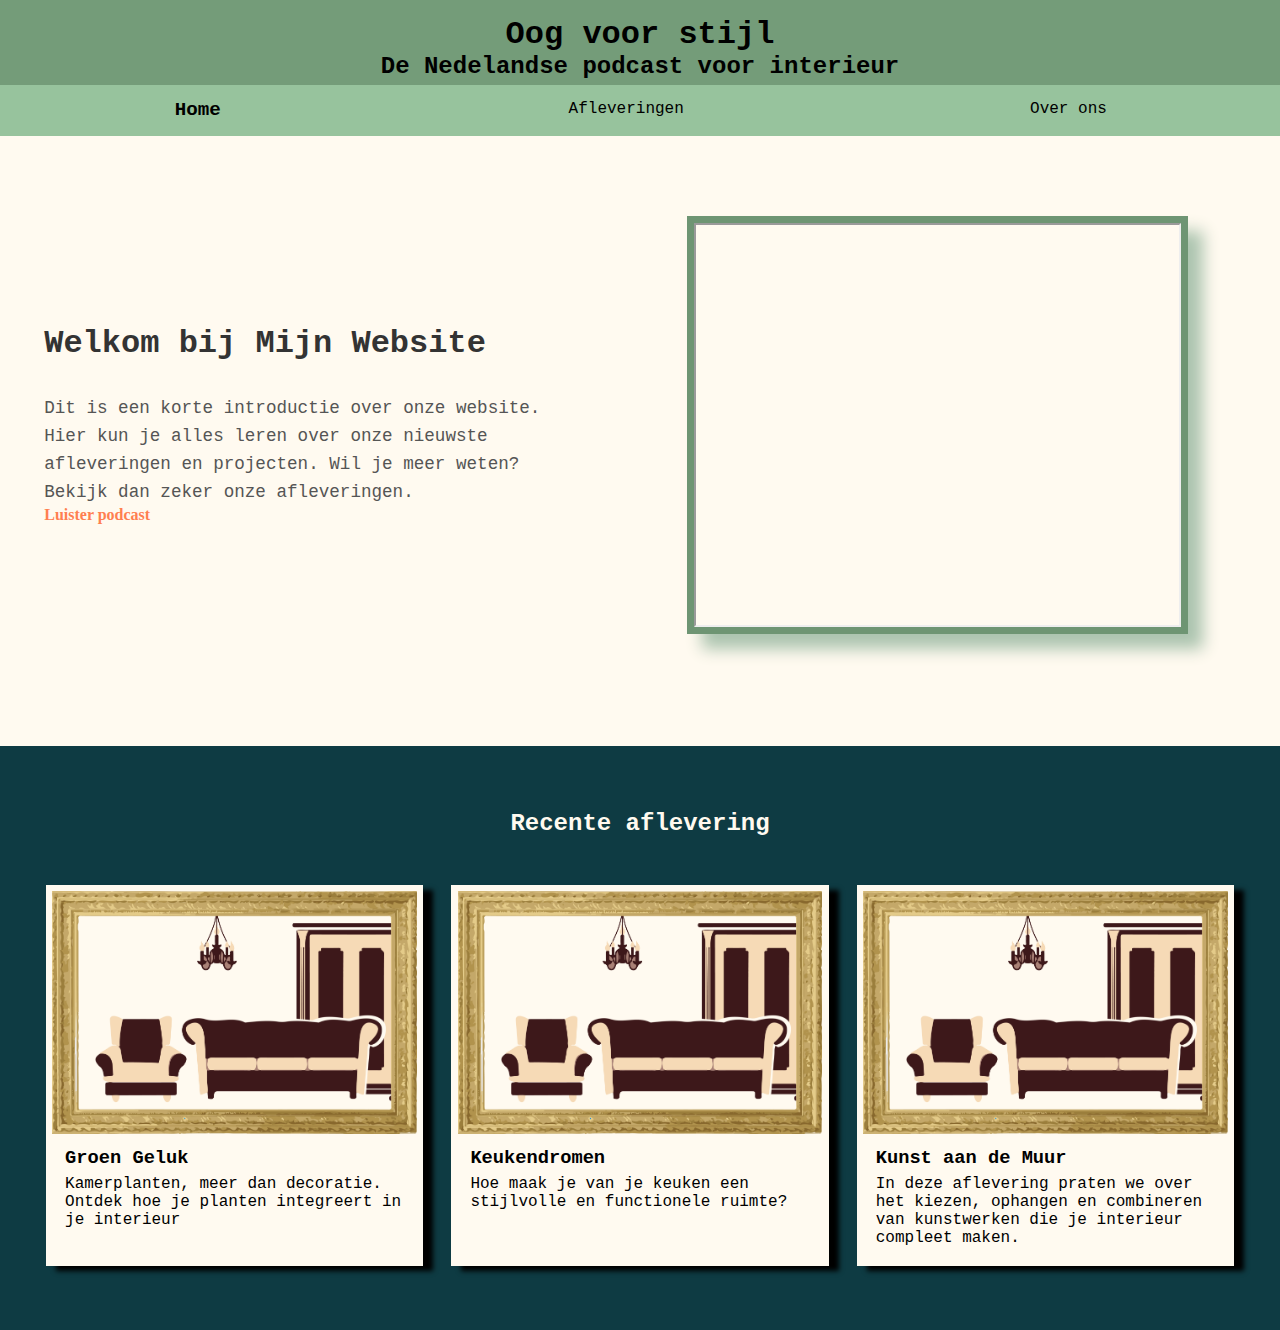
<file: index.html>
<!DOCTYPE html>
<html lang="en">

<head>
    <meta charset="UTF-8">
    <meta name="viewport" content="width=device-width, initial-scale=1.0">
    <title>home</title>
    <link rel="stylesheet" href="css/styles.css">
</head>

<body>


    <header>
        <h1>Oog voor stijl</h1>
        <h2>De Nedelandse podcast voor interieur</h2>
        <nav>
            <ul>
                <li>
                    <a class="huidigepagina" href="index.html">Home</a>
                </li>

                <li>
                    <a href="afleveringen.html">Afleveringen</a>
                </li>

                <li>
                    <a href="over_ons.html">Over ons</a>
                </li>
            </ul>
        </nav>
    </header>

    <main>
        <div>
            <article>
                <h2>Welkom bij Mijn Website</h2>
                <p>
                    Dit is een korte introductie over onze website. Hier kun je alles leren over onze nieuwste
                    afleveringen en projecten.
                    Wil je meer weten? Bekijk dan zeker onze afleveringen.
                </p>
                <a href="https://open.spotify.com/">Luister podcast</a>
            </article>
            <div id="frontvideo">
                <iframe width="100%" height="400" src="https://www.youtube.com/embed/NivYT_ewJlE" title="Interview Domani" allow="accelerometer; autoplay; clipboard-write; encrypted-media; gyroscope; picture-in-picture; web-share" referrerpolicy="strict-origin-when-cross-origin" allowfullscreen></iframe>            </div>
        </div>
        <section>
            <h2>Recente aflevering</h2>
            <div>
                <article>
                    <img src="images/uitgelichte_aflevering.png" alt="foto">
                    <div>
                        <h3>Groen Geluk</h3>
                        <p>Kamerplanten, meer dan decoratie. Ontdek hoe je planten integreert in je interieur</p>
                    </div>
                </article>
                <article>
                    <img src="images/uitgelichte_aflevering.png" alt="foto">
                    <div>
                        <h3>Keukendromen</h3>
                        <p>Hoe maak je van je keuken een stijlvolle en functionele ruimte?</p>
                    </div>
                </article>
                <article>
                    <img src="images/uitgelichte_aflevering.png" alt="foto">
                    <div>
                        <h3>Kunst aan de Muur</h3>
                        <p> 
                            In deze aflevering praten we over het kiezen, 
                            ophangen en combineren van kunstwerken die je interieur compleet maken.
                        </p>
                    </div>
                </article>
            </div>
        </section>
    </main>

    <footer>
    </footer>
</body>








</html>
</file>
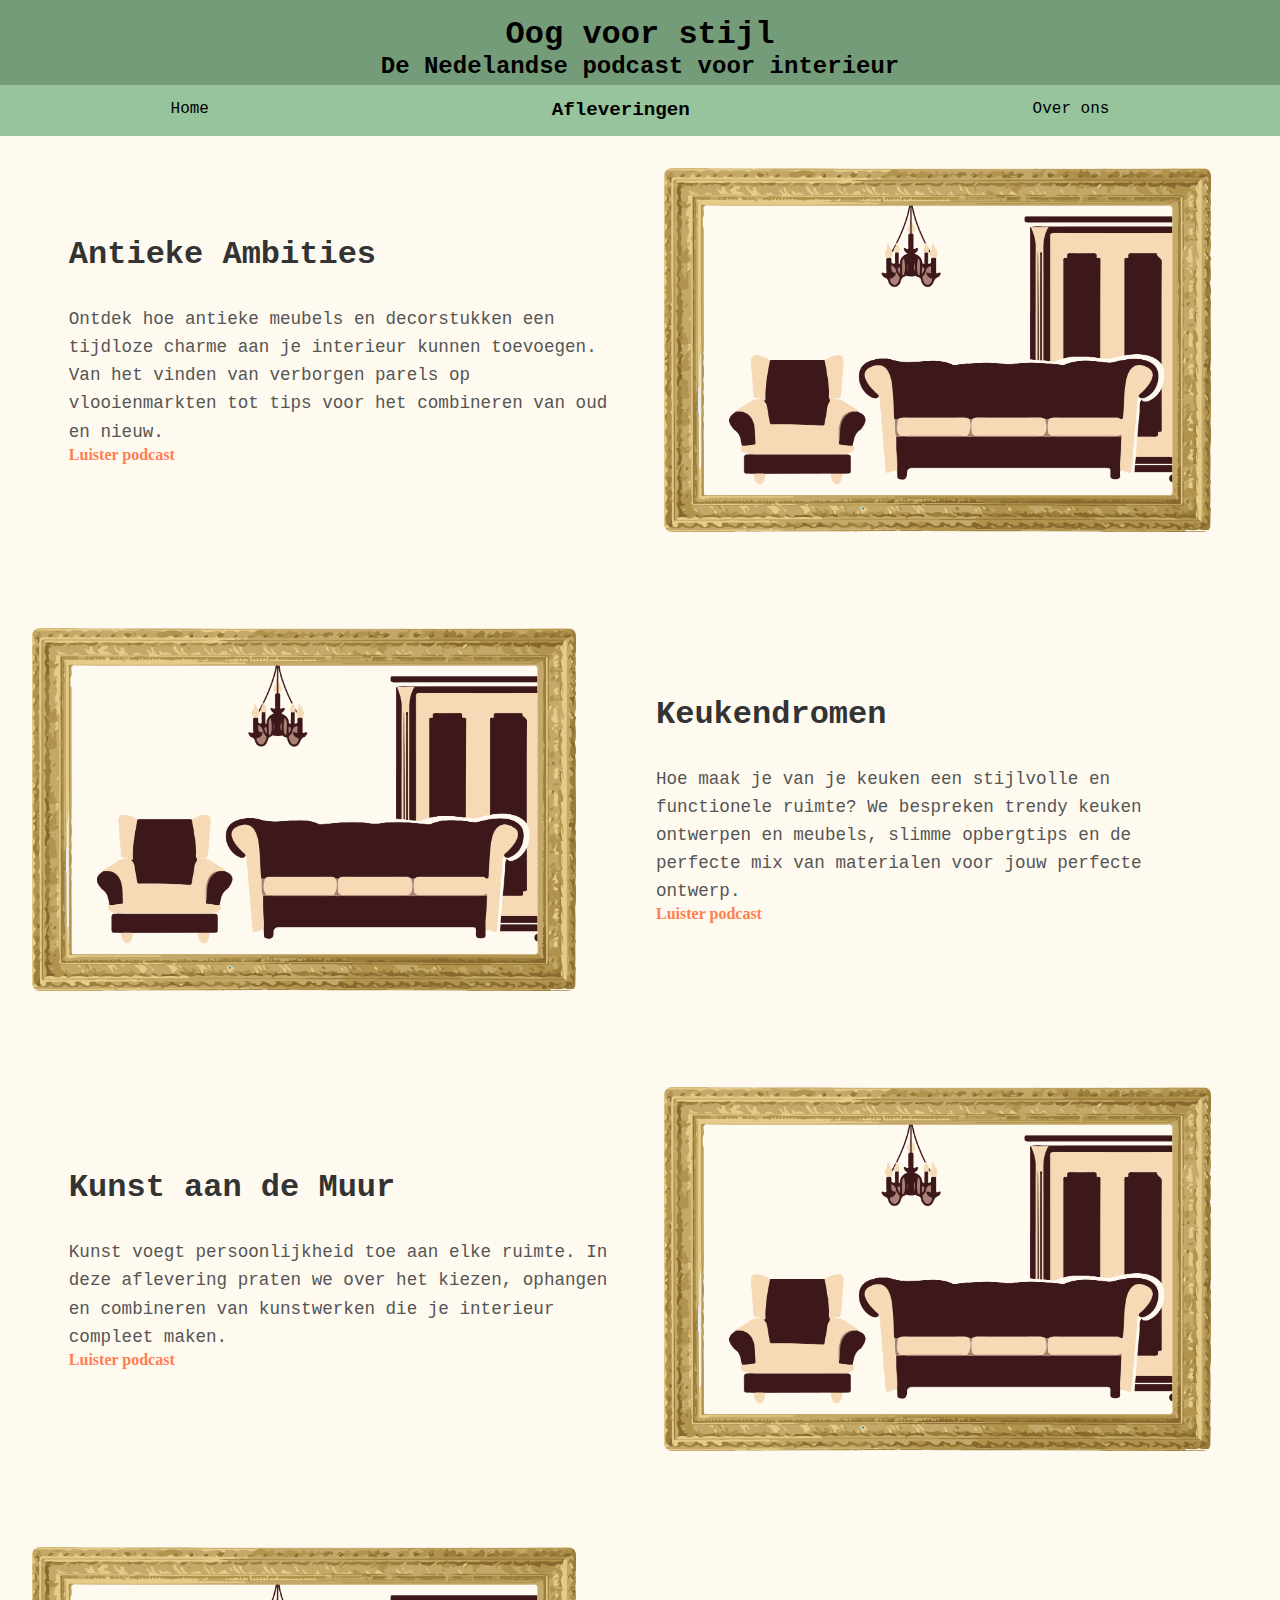
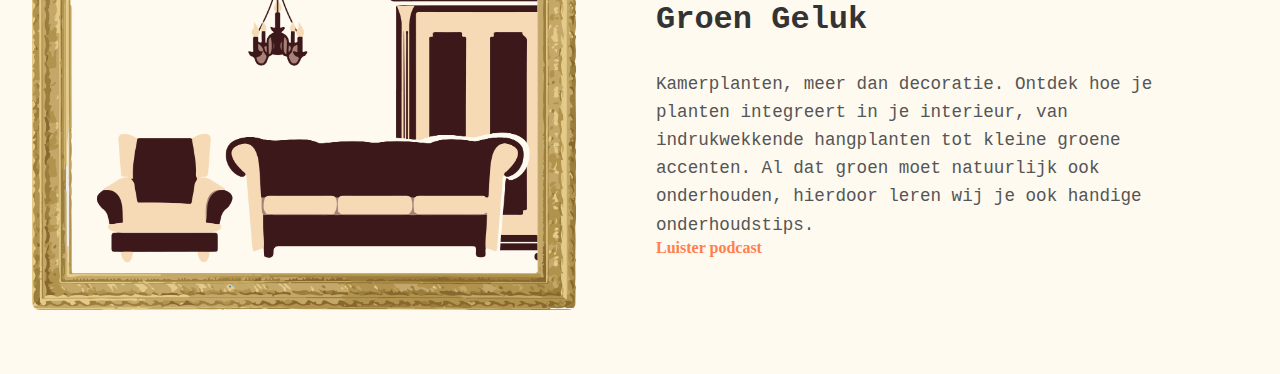
<file: afleveringen.html>
<!DOCTYPE html>
<html lang="en">
<head>
    <meta charset="UTF-8">
    <meta name="viewport" content="width=device-width, initial-scale=1.0">
    <title>Afleveringen</title>
    <link rel="stylesheet" href="css/styles.css">
</head>
<body>
    
    
    <header>
        <h1>Oog voor stijl</h1>     
        <h2>De Nedelandse podcast voor interieur</h2>
        <nav>
            <ul>
                <li>    
                    <a href="index.html">Home</a>
                </li>
                <li>
                    <a class="huidigepagina" href="afleveringen.html">Afleveringen</a>
                </li>
                <li>
                    <a href="over_ons.html">Over ons</a>
                </li>
            </ul>
        </nav>       
    </header> 
    <main>
        <div>
            <article>
                <h2>Antieke Ambities</h2>
                <p>
                    Ontdek hoe antieke meubels en decorstukken een tijdloze charme aan je interieur kunnen toevoegen. 
                    Van het vinden van verborgen parels op vlooienmarkten tot tips voor het combineren van oud en nieuw. 
                </p>
                <a href="https://open.spotify.com/">Luister podcast</a>
            </article>
            <div>
                <img src="images/uitgelichte_aflevering.png" alt="foto">
            </div>
        </div>
        <div>
            <article>
                <h2>Keukendromen</h2>
                <p>
                    Hoe maak je van je keuken een stijlvolle en functionele ruimte? 
                    We bespreken trendy keuken ontwerpen en meubels, 
                    slimme opbergtips en de perfecte mix van materialen voor jouw perfecte ontwerp. 
                </p>
                <a href="https://open.spotify.com/">Luister podcast</a>
            </article>
            <div>
                <img src="images/uitgelichte_aflevering.png" alt="foto">
            </div>
        </div>
     
        <div>
            <article>
                <h2>Kunst aan de Muur</h2>
                <p>
                    Kunst voegt persoonlijkheid toe aan elke ruimte. In deze aflevering praten we over het kiezen, 
                    ophangen en combineren van kunstwerken die je interieur compleet maken. 
                </p>
                <a href="https://open.spotify.com/">Luister podcast</a>
            </article>
            <div>
                <img src="images/uitgelichte_aflevering.png" alt="foto">
            </div>
        </div>
        <div>
            <article>
                <h2>Groen Geluk</h2>
                <p>
                    Kamerplanten, meer dan decoratie. Ontdek hoe je planten integreert in je interieur, 
                    van indrukwekkende hangplanten tot kleine groene accenten.
                     Al dat groen moet natuurlijk ook onderhouden,
                     hierdoor leren wij je ook handige onderhoudstips.  
                </p>
                <a href="https://open.spotify.com/">Luister podcast</a>
            </article>
            <div>
                <img src="images/uitgelichte_aflevering.png" alt="foto">
            </div>
        </div>
         

    </main>

  




    <footer>
    </footer>
</body>








</html>
</file>
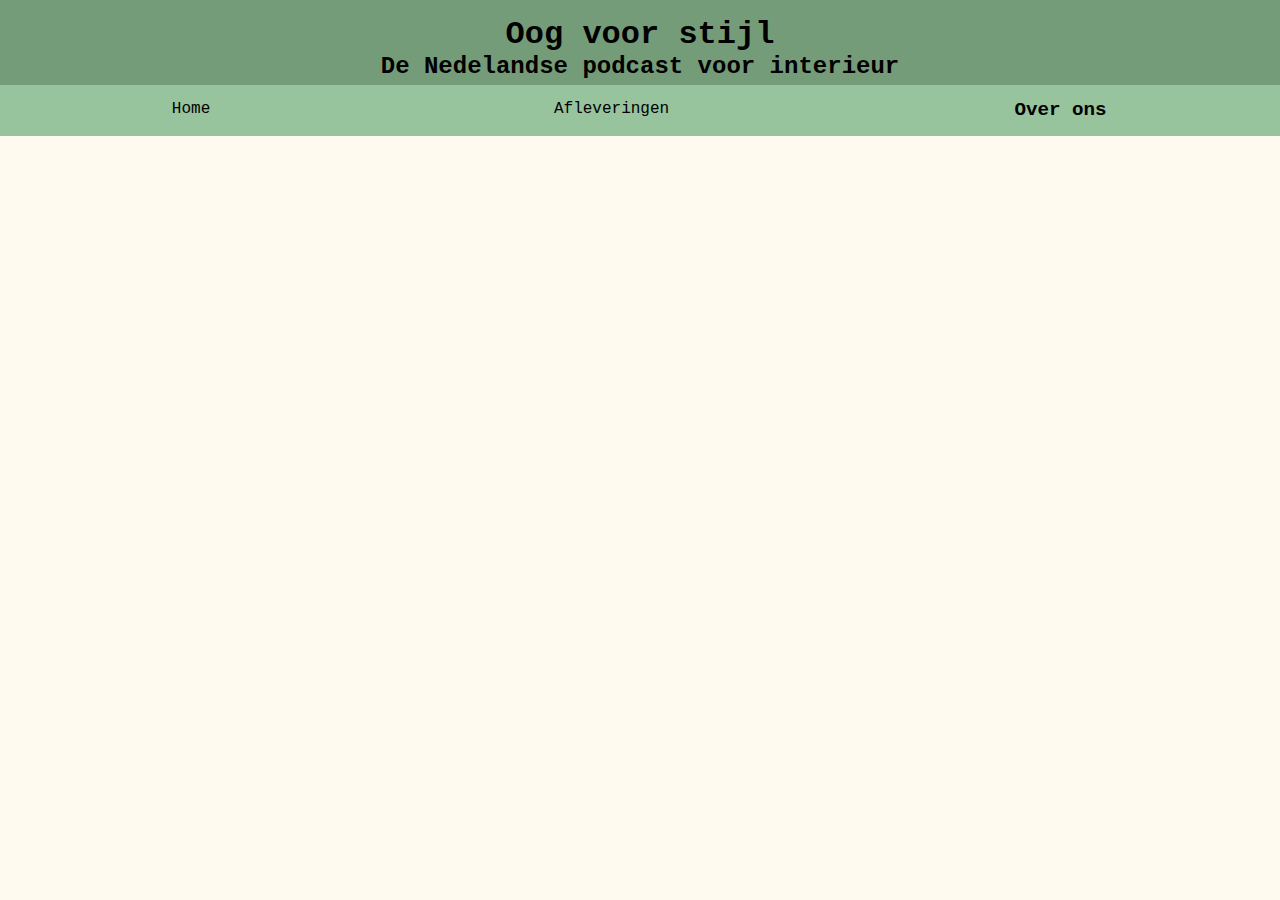
<file: over_ons.html>
<!DOCTYPE html>
<html lang="en">
<head>
    <meta charset="UTF-8">
    <meta name="viewport" content="width=device-width, initial-scale=1.0">
    <title>Over ons</title>
    <link rel="stylesheet" href="css/styles.css">
</head>
<body>
    
    
    <header>
        <h1>Oog voor stijl</h1>     
        <h2>De Nedelandse podcast voor interieur</h2>
        <nav>
            <ul>
                <li>    
                    
                    <a href="index.html">Home</a>
                
                </li>
                
                <li>
                    <a href="afleveringen.html">Afleveringen</a>
                
                </li>
                
                <li>
                    <a class="huidigepagina" href="over_ons.html">Over ons</a>

                </li>
            </ul>
        </nav>       
    
    </header>
     
    
    <main>

    
    
         

    </main>

  




    <footer>
    </footer>
</body>








</html>
</file>
<file: css/styles.css>
@import url('https://fonts.googleapis.com/css2?family=Sour+Gummy:ital,wght@0,100..900;1,100..900&display=swap');
* {
    padding: 0;
    margin: 0;
}

h1, h2, h3, h4, p{
    font-family: 'Courier New', Courier, monospace;
}


body{
    background-color:#FFFAF0;
}
header {
    background-color: #97c39d;
}

header h1{
    text-align: center;
    background-color: #749c79;
    padding-top: 0.5em;
}
header h2{
    text-align: center;
    background-color: #749c79;
    padding-bottom: 0.2em;
}
nav ul{
    display: flex;
    justify-content: space-around;
    padding: 0.9em 0em;
    list-style: none;
}
nav a {
    text-decoration: none;
    color: black;
    padding: 0.2em;
    font-family: 'Courier New', Courier, monospace;
    border-radius: 10px;
    padding: 0.2em 0.5em;
    transition: ease-in;
}
.huidigepagina {
    font-weight: bolder;
    font-size: larger;
}

div:nth-child(odd){
    display: flex;
    justify-content: center;
    align-items: center;
    padding: 2em;
    padding-bottom: 4em;
}

div:nth-child(odd) > div{
    display: flex;
    justify-content: space-between;
    align-items: center;
    width: 80%;
    max-width: 1200px;
}

div:nth-child(odd) article {
    width: 45%;
    padding-right: 3em;

}

div:nth-child(odd) h2 {
    font-size: 2rem;
    color: #333;
    margin-bottom: 1em;
}

div:nth-child(odd) p {
    font-size: 1.1rem;
    color: #555;
    line-height: 1.6;
}

div:nth-child(odd) a {
    text-decoration: none;
    color: #ff7f50; 
    font-weight: bolder;
    display: block;
    width: 7em;
    transition: ease-in 200ms;
}

div:nth-child(odd)  a:hover {
    color: #c03a20;
    transform: scale(1.3);
}

div:nth-child(odd) div {
    width: 45%;
}

div:nth-child(odd) img {
    width: 100%; 
    border-radius: 8px;
}
#frontvideo{
    width: 40%;
    height: 100%;
    margin: 3em;
    border:solid 7px #6e9573;
    box-shadow: 15px 15px 15px #acc4af;
}
section>div {
    display: flex;
    flex-direction: row;
    justify-content: space-around;
}

section div article{
    display: flex;
    flex-direction: column;
    width: 30%;
    background-color:#FFFAF0;
    box-shadow: 10px 5px 5px #000000;
    padding: 0.4em;
}
section div article div p{
    padding-top: 0.4em;
    font-weight: 400;
}
section div article div{
    padding: 0.8em;
}
section img {
    width: 100%;
}

section{
    display: flex;
    flex-direction: column;
    background-color: #0E3B43;
    padding: 4em 2em;
}

section h2{
    text-align: center;
    color: #FFFAF0; 
    margin-bottom: 2em;
}
main > div:nth-child(even) {
    display: flex;
    justify-content: center;
    flex-direction: row-reverse;
    align-items: center;
    padding: 2em;
    padding-bottom: 4em;
}

main > div:nth-child(even) > div{
    display: flex;
    justify-content: space-between;
    align-items: center;
    max-width: 1200px;
}

main > div:nth-child(even) article {
    width: 45%;
    padding-right: 3em;

}

main > div:nth-child(even) h2 {
    font-size: 2rem;
    color: #333;
    margin-bottom: 1em;
}

main > div:nth-child(even) p {
    font-size: 1.1rem;
    color: #555;
    line-height: 1.6;
}

main > div:nth-child(even) a {
    text-decoration: none;
    color: #ff7f50; 
    font-weight: bolder;
    display: block;
    width: 7em;
    transition: ease-in 200ms;
}

main > div:nth-child(even)  a:hover {
    color: #c03a20;
    transform: scale(1.3);
}

main > div:nth-child(even) div {
    width: 45%;
}

main > div:nth-child(even) img {
    width: 100%; 
    border-radius: 8px;
}
main > div:nth-child(even) article{
    padding-left: 5em;
}
</file>
